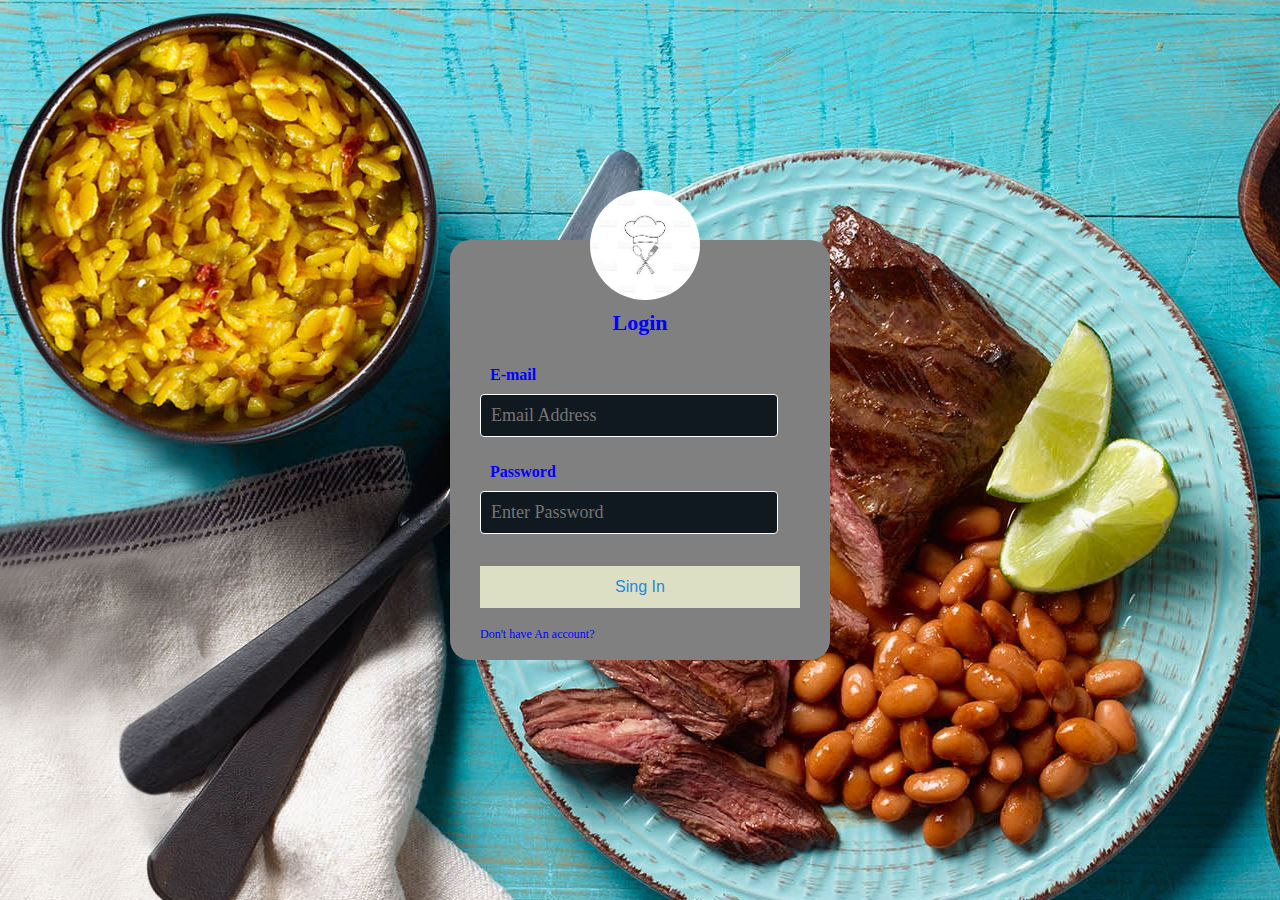
<file: CarritoCompras/index.html>
<!DOCTYPE html>
<html lang="es">

<head>
    <meta charset="UTF-8">
    <meta http-equiv="X-UA-Compatible" content="IE=edge">
    <meta name="viewport" content="width=device-width, initial-scale=1.0">
    <link rel="index.html" />
    <link href="css/style.css" rel="stylesheet" type="text/css">
    <title> Login</title>
</head>

<body class="Log">
    <div class="login-box">
        <img src="images/chef.jpg" class="avatar">
        <h1>Login</h1>
        <form role="form" onsubmit="signIn(event);" autocomplete="off">
            
            <label for="username">E-mail</label>
            <input type="email" name="email" id="email" placeholder="Email Address" required>
            <label for="password">Password</label>
            <input type="password" id="pwd" name="Pass" placeholder="Enter Password" required>
            <button type="submit">Sing In </button>
            <a href="pages/Registro.html">Don't have An account?</a>
        </form>
    </div>
    <script type="text/javascript" src="./js/scripts.js"></script>
</body>

</html>
</file>
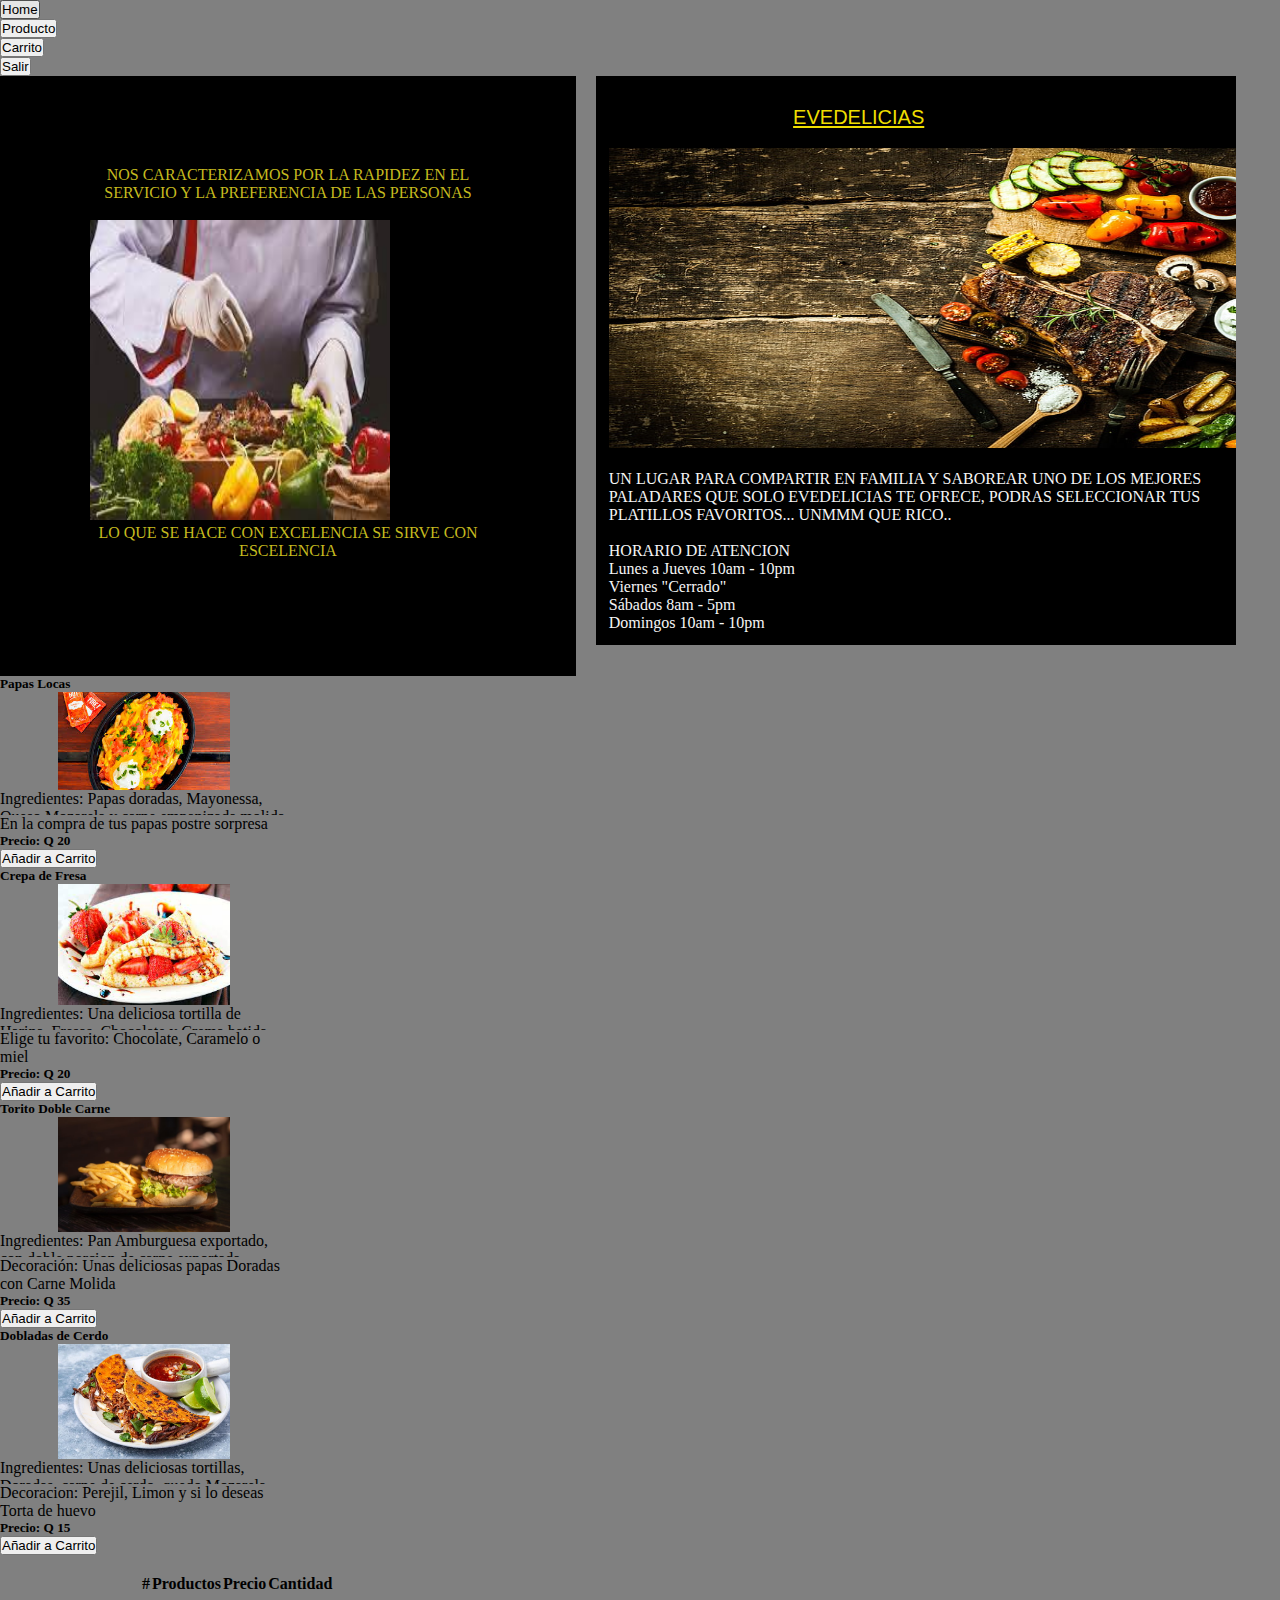
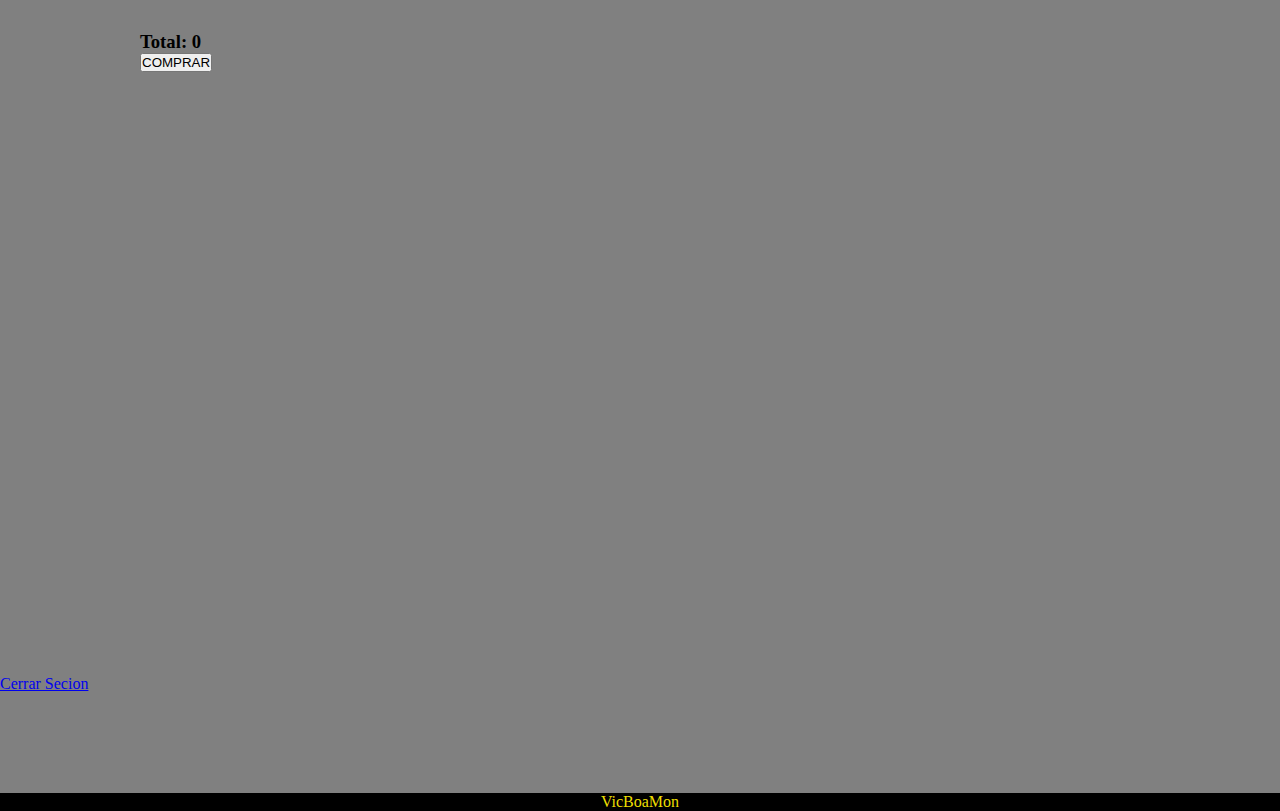
<file: CarritoCompras/pages/Carrito.html>
<!DOCTYPE html>
<html lang="es">

<head>
    <meta charset="UTF-8">
    <meta http-equiv="X-UA-Compatible" content="IE=edge">
    <meta name="viewport" content="width=device-width, initial-scale=1.0">
    <title>Carrito</title>
    <link href="https://cdn.jsdelivr.net/npm/bootstrap@5.1.0/dist/css/bootstrap.min.css" rel="stylesheet" integrity="sha384-KyZXEAg3QhqLMpG8r+8fhAXLRk2vvoC2f3B09zVXn8CA5QIVfZOJ3BCsw2P0p/We" crossorigin="anonymous">
    <link rel="stylesheet" href="../css/style.css">
</head>

<body>
    <header class="container-fluid bg-warning position-sticky top-0">
        <ul class="nav nav-pills mb-3 py-3 container " id="pills-tab" role="tablist">
            <li class="nav-item" role="presentation">
                <button class="nav-link active" id="pills-home-tab" data-bs-toggle="pill" data-bs-target="#pills-home" type="button" role="tab" aria-controls="pills-home" aria-selected="true">Home</button>
            </li>
            <li class="nav-item" role="presentation">
                <button class="nav-link" id="pills-producto-tab" data-bs-toggle="pill" data-bs-target="#pills-producto" type="button" role="tab" aria-controls="pills-producto" aria-selected="false">Producto</button>
            </li>
            <li class="nav-item" role="presentation">
                <button class="nav-link" id="pills-carrito-tab" data-bs-toggle="pill" data-bs-target="#pills-carrito" type="button" role="tab" aria-controls="pills-carrito" aria-selected="false">Carrito</button>
            </li>
            <li class="nav-item" role="presentation">
                <button class="nav-link" id="pills-exit-tab" data-bs-toggle="pill" data-bs-target="#pills-exit" type="button" role="tab" aria-controls="pills-exit" aria-selected="false">Salir</button>
            </li>
        </ul>
    </header>

    <div class="alert  container position-sticky top-0 alert-primary hide" role="alert">
        Producto Agregado!
    </div>
    <div class="alert container position-sticky top-0 alert-danger remove" role="alert">
        Producto Eliminado!
    </div>



    <div class="tab-content" id="pills-tabContent">
        <div class="tab-pane fade show active" id="pills-home" role="tabpanel" aria-labelledby="pills-home-tab">

            <div id="Base">
                <section class="inde">
                    <p>NOS CARACTERIZAMOS POR LA RAPIDEZ EN EL SERVICIO Y LA PREFERENCIA DE LAS PERSONAS</p>
                    <br>
                    <img src="../images/Chef1.jpg">
                    <br>
                    <p>LO QUE SE HACE CON EXCELENCIA SE SIRVE CON ESCELENCIA</p>

                </section>
                <aside class="Aside">
                    <br>
                    <h id="asidetitle"><u>EVEDELICIAS</u></h>
                    <br>
                    <br>
                    <img src="../images/Menu.jpg">
                    <br>
                    <br>
                    <h id="Parrafo"> UN LUGAR PARA COMPARTIR EN FAMILIA Y SABOREAR UNO DE LOS MEJORES PALADARES QUE SOLO EVEDELICIAS TE OFRECE, PODRAS SELECCIONAR TUS PLATILLOS FAVORITOS... UNMMM QUE RICO..
                    </h>
                    <br>
                    <br>
                    <h id="Parrafo">
                        HORARIO DE ATENCION
                    </h>
                    <br>
                    <h id="Parrafo">
                        Lunes a Jueves 10am - 10pm
                    </h>
                    <br>
                    <h id="Parrafo">
                        Viernes "Cerrado"
                    </h>
                    <br>
                    <h id="Parrafo">
                        Sábados 8am - 5pm
                    </h>
                    <br>
                    <h id="Parrafo">
                        Domingos 10am - 10pm
                    </h>
                </aside>
            </div>

        </div>
        <div class="tab-pane fade container" id="pills-producto" role="tabpanel" aria-labelledby="pills-producto-tab">
            <div class="row row-cols-sm-1 row row-cols-md-2 row row-cols-lg-3 row row-cols-xl-4">

                <div class="col d-flex justify-content-center-mb-4">
                    <div class="card shadow mb-1 bg-warning rounded" style="width: 18rem;">
                        <h5 class="card-title pt-2 text-center text-secondary ">Papas Locas</h5>
                        <img src="../images/Refa1.jpg" class="card-img-top" alt="...">
                        <div class="card-body">
                            <p class="card-text text-white description">Ingredientes: Papas doradas, Mayonessa, Queso Mozarela y carne empanizada molida</p>
                            <p class="card-text text-white descripti">En la compra de tus papas postre sorpresa
                            </p>
                            <h5 class="text-secondary">Precio: <span class="precio">Q 20</span></h5>
                            <div class="d-grid gap-2">
                                <button class="btn btn-primary button ">Añadir a Carrito</a>
                            </div>
                        </div>
                    </div>
                </div>

                <div class="col d-flex justify-content-center-mb-4">
                    <div class="card shadow mb-1 bg-warning rounded" style="width: 18rem;">
                        <h5 class="card-title pt-2 text-center text-secondary ">Crepa de Fresa</h5>
                        <img src="../images/Refa3.jpg" class="card-img-top" alt="...">
                        <div class="card-body">
                            <p class="card-text text-white description">Ingredientes: Una deliciosa tortilla de Harina, Fresas, Chocolate y Crema batida</p>
                            <p class="card-text text-white descripti">Elige tu favorito: Chocolate, Caramelo o miel</p>
                            <h5 class="text-secondary">Precio: <span class="precio">Q 20</span></h5>
                            <div class="d-grid gap-2">
                                <button class="btn btn-primary button ">Añadir a Carrito</a>
                            </div>
                        </div>
                    </div>
                </div>

                <div class="col d-flex justify-content-center-mb-4">
                    <div class="card shadow mb-1 bg-warning rounded" style="width: 18rem;">
                        <h5 class="card-title pt-2 text-center text-secondary ">Torito Doble Carne</h5>
                        <img src="../images/Refa2.jpg" class="card-img-top" alt="...">
                        <div class="card-body">
                            <p class="card-text text-white description">Ingredientes: Pan Amburguesa exportado, con doble porcion de carne exportada, lechuga,
                                Tomate, Cebolla y adereso.
                            </p>
                            <p class="card-text text-white descripti">Decoración:
                                Unas deliciosas papas Doradas con Carne Molida</p>
                            <h5 class="text-secondary">Precio: <span class="precio">Q 35</span></h5>
                            <div class="d-grid gap-2">
                                <button class="btn btn-primary button ">Añadir a Carrito</a>
                            </div>
                        </div>
                    </div>
                </div>

                <div class="col d-flex justify-content-center-mb-4">
                    <div class="card shadow mb-1 bg-warning rounded" style="width: 18rem;">
                        <h5 class="card-title pt-2 text-center text-secondary ">Dobladas de Cerdo</h5>
                        <img src="../images/cena1.jpg" class="card-img-top" alt="...">
                        <div class="card-body">
                            <p class="card-text text-white description">Ingredientes: Unas deliciosas tortillas,
                                Doradas, carne de cerdo, quedo Mozarela,
                                perejil y una salsita picante.
                            </p>
                            <p class="card-text text-white descripti">Decoracion:
                                Perejil, Limon y si lo deseas Torta de huevo</p>
                            <h5 class="text-secondary">Precio: <span class="precio">Q 15</span></h5>
                            <div class="d-grid gap-2">
                                <button class="btn btn-primary button ">Añadir a Carrito</a>
                            </div>
                        </div>
                    </div>
                </div>
            </div>
        </div>
        <div class="tab-pane fade carrito" id="pills-carrito" role="tabpanel" aria-labelledby="pills-carrito-tab">

            <br>

            <table class="table table table-dark table-hover">
                <thead>
                    <tr class="text-primary">
                        <th scope="col">#</th>
                        <th scope="col">Productos</th>
                        <th scope="col">Precio</th>
                        <th scope="col">Cantidad</th>
                    </tr>
                </thead>
                <tbody class="tbody">


                </tbody>
            </table>

            <br><br>
            <div class="row mx-4">
                <div class="col">
                    <h3 class="itemCarTotal text-white">Total: 0</h3>
                </div>
                <div class="col d-flex.justify content-end">
                    <button class="btn btn-success">COMPRAR</button>
                            </div>
                        </div>
                    </div>
                    <div class="tab-pane fade" id="pills-exit" role="tabpanel" aria-labelledby="pills-exit-tab">
                        <a id="Hola" href="../index.html">Cerrar Secion</a>
                    </div>
                </div>

                <footer class="bg-warnig p-3 mt-5">
                    <p class="text-center m-0 text-mute">VicBoaMon</p>
                    
                </footer>

                <script src="https://code.jquery.com/jquery-3.6.0.js" integrity="sha256-H+K7U5CnXl1h5ywQfKtSj8PCmoN9aaq30gDh27Xc0jk=" crossorigin="anonymous"></script>
                <script src="https://cdn.jsdelivr.net/npm/bootstrap@5.1.0/dist/js/bootstrap.bundle.min.js" integrity="sha384-U1DAWAznBHeqEIlVSCgzq+c9gqGAJn5c/t99JyeKa9xxaYpSvHU5awsuZVVFIhvj" crossorigin="anonymous">
                </script>
                <script src="../js/scripts.js"></script>

</body>

</html>
</file>
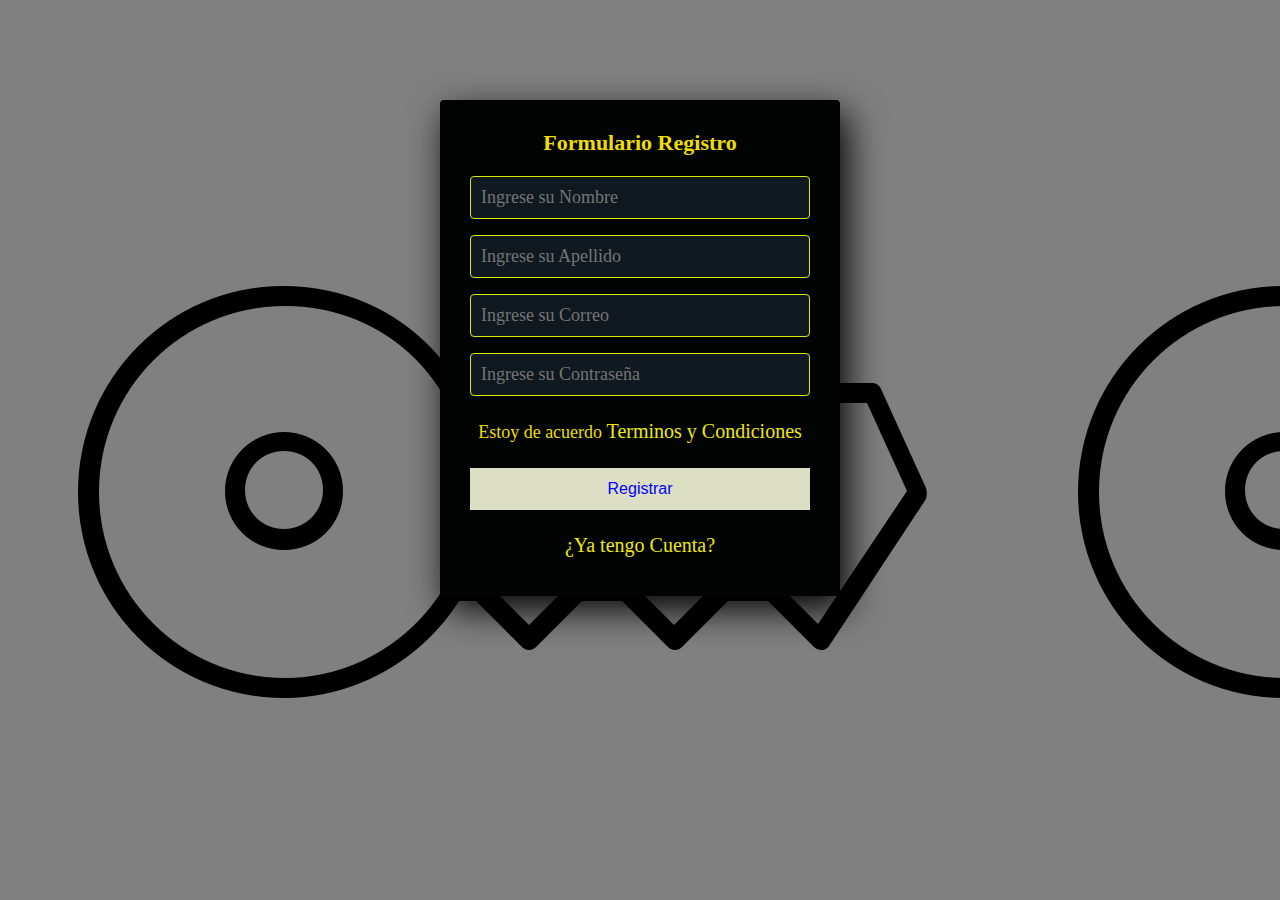
<file: CarritoCompras/pages/Registro.html>
<!DOCTYPE html>
<html lang="es">

<head>
    <meta http-equiv="Content-Type" content="text/html;charset=utf-8" />
    <link rel="Registro.html" />
    <link href="../css/style.css" rel="stylesheet" type="text/css">
    <title>Registro</title>
</head>

<body class="regis">
    <section class="form-register">
        <h4>Formulario Registro</h4>
        <form role="form" onsubmit="signUp(event);" autocomplete="off">
            <input class="controls" type="text" name="nombres" id="fname" placeholder="Ingrese su Nombre" required>
            <input class="controls" type="text" name="apellidos" id="lname" placeholder="Ingrese su Apellido" required>
            <input class="controls" type="email" name="email" id="email" placeholder="Ingrese su Correo" required>
            <input class="controls" type="password" name="correo" id="pwd" placeholder="Ingrese su Contraseña" required>
            <p>Estoy de acuerdo <a href="#">Terminos y Condiciones</a></p>
            <button class="boton" type="submit">Registrar</button>
            <p><a href="../index.html" >¿Ya tengo Cuenta?</a></p>
        </form>
    </section>

    <script type="text/javascript" src="../js/scripts.js"></script>

</body>

</html>
</file>
<file: CarritoCompras/css/style.css>
* {
    margin: 0;
    padding: 0;
    box-sizing: border-box;
}

body {
    background-color: grey;
}

header,
.alert {
    z-index: 100;
}

.hide,
.remove {
    display: none;
}



/* MENU */

#menus {
    
    background-color: aqua;
    display: block;
}

#menus img {
    
    height: 50px;
    width: 100px;
}

#menu {
    position: absolute;
    right: 15px;
}

nav {
    display: inline-block;
    text-align: left;
}

nav ul {
    list-style-type: none;
    overflow: hidden;
}

nav li {
    
    display: inline-block;
    margin-right: 15px;
}

nav a {
    display: block;
    font-size: 1.3em;
    color: #181818;
    padding-bottom: 3px;
    text-decoration: none;
}

nav a:hover {
    color: rgb(209, 47, 101);
    border-bottom: 3px solid #760001;
}


/*Secion, Aside, Footer*/

.inde {
    border-color: #020303;
    width: 45%;
    background: rgb(0, 0, 0);
    padding: 90px;
    float: left;
    height: 600px;
}

.inde img {
    height: 300px;
    width: 300px;
}

.inde p{
    text-align: center;
    color: #c5ba1f;
}
.inde .botons {
    width: 60%;
    background: #c5ba1f;
    border: none;
    padding: 20px;
    color: white;
    margin: 16px 0;
    font-size: 16px;
}

footer {
    background-color: rgb(0, 0, 0);
    color: rgb(238, 222, 0);
    text-align: center;
    margin-top: 100px;
}

#asidetitle {
    padding: 30%;
    color: rgb(238, 222, 0);
    font-family: sans-serif;
    font-size: 20px;
    text-align: center;
}

#Parrafo {
    color: whitesmoke;
}

aside {
    border-color: #020303;
    width: 50%;
    float: left;
    overflow: hidden;
    margin-left: 20px;
    padding: 1%;
    background-color: rgb(0, 0, 0);
}

.Aside img {
    height: 300px;
    width: 700px;
}


/* CSS Productos*/

.lbl-menu {
    width: 10%;
    height: 300%;
    background: #234;
    float: left;
}

.lbl-menu label {
    display: block;
    padding: 40px;
    color: rgb(238, 222, 0);
    cursor: pointer;
    transition: all 400ms ease;
    height: 140px;
}

.lbl-menu label.hover {
    background: red;
}

.content {
    width: 90%;
    float: left;
}

.content div {
    position: relative;
    line-height: 1.8;
    transition: all 600ms ease;
    opacity: 0;
    visibility: hidden;
    transform: scale(0.90);
    padding: 30px;
    background: rgb(0, 0, 0);
    padding-bottom: 40px;
}

#radio1,
#radio2,
#radio3 {
    display: none;
}

#radio1:checked~.tab1 {
    background-image: url(../images/Vod.png);
    color: black;
    display: -webkit-inline-flex;
    opacity: 1;
    visibility: visible;
    transform: scale(1);
}

#radio2:checked~.tab2 {
    color: black;
    background-image: url(../images/CER.png);
    display: -webkit-inline-flex;
    opacity: 1;
    visibility: visible;
    transform: scale(1);
}

#radio3:checked~.tab3 {
    color: black;
    background-image: url(../images/WHIS.png);
    display: -webkit-inline-flex;
    opacity: 1;
    visibility: visible;
    transform: scale(1);
}

#pro {
    text-align: center;
    height: 200px;
    width: 300px;
}


/*CSS Cocteles*/

#nu1,
#nu2,
#nu3 {
    width: 200px;
    height: 200px;
}

#TI {
    color: rgb(238, 222, 0);
    font-family: sans-serif;
    font-size: 20px;
}

.row2cols {
    border-color: rgb(255, 208, 0);
    display: grid;
    grid-template-columns: 2fr 2fr;
}

.row2cols label {
    background-color: black;
    color: blanchedalmond;
    padding: 10px;
    text-align: left;
}

.grid_container {
    display: grid;
    grid-template-columns: 1fr, 4fr, 1fr;
}

.grid_header {
    background-color: red;
    grid-column: 1/ span 3;
    text-align: center;
}

.grid_leftaside {
    background-color: red;
    grid-column: 1;
    grid-row: 2;
    text-align: center;
}

.grid_rigthaside {
    background-color: red;
    grid-column: 1;
    grid-row: 2;
    text-align: center;
}


/*CSS formulario*/

.regis {
    background-image: url('../images/llave.png');
}

.form-register {
    width: 400px;
    background: #020303;
    padding: 30px;
    margin: auto;
    margin-top: 100px;
    border-radius: 4px;
    font-family: 'calibri';
    color: rgb(238, 222, 0);
    box-shadow: 7px 13px 37px #000;
}

.form-register h4 {
    text-align: center;
    font-size: 22px;
    margin-bottom: 20px;
}

.controls {
    width: 100%;
    background: #111920;
    padding: 10px;
    border-radius: 4px;
    margin-bottom: 16px;
    border: 1px solid #dbeb00;
    font-family: 'calibri';
    font-size: 18px;
    color: white;
}

.form-register p {
    height: 40px;
    text-align: center;
    font-size: 18px;
    line-height: 40px;
}

.form-register a {
    text-decoration: none;
    font-size: 20px;
    line-height: 20px;
    color: rgb(238, 234, 11);
}

.form-register a:hover {
    color: white;
    text-decoration: underline;
}

.form-register .boton {
    width: 100%;
    border: none;
    padding: 12px;
    margin: 16px 0;
    font-size: 16px;
    cursor: pointer;
    background: #dddfc4;
    color: blue;
}

.form-register button[type="submit"]:hover {
    cursor: pointer;
    background: #ffe607;
    color: #000;
}


/*css login*/

.Log {
    background-image: url('../images/fondo5.jpg');
}

.login-box {
    width: 380px;
    height: 420px;
    background: gray;
    border-radius: 20px;
    color: blue;
    top: 50%;
    left: 50%;
    position: absolute;
    transform: translate(-50%, -50%);
    box-sizing: border-box;
    padding: 70px 30px;
}

.login-box .avatar {
    width: 110px;
    height: 110px;
    border-radius: 70%;
    position: absolute;
    top: -50px;
    left: calc(50% - 50px);
}

.login-box h1 {
    margin: 0;
    padding: 0 0 20px;
    text-align: center;
    font-size: 22px;
}

.login-box label {
    margin: 0;
    padding: 10px;
    font-weight: bold;
    display: block;
}

.login-box input {
    width: 100%;
    margin-bottom: 20px;
}

.login-box input[type="text"],
.login-box input[type="password"],
.login-box input[type="email"] {
    width: 93%;
    background: #111920;
    padding: 10px;
    border-radius: 4px;
    margin-bottom: 16px;
    border: 1px solid white;
    font-family: 'calibri';
    font-size: 18px;
    color: white;
}

.login-box button[type="submit"] {
    width: 100%;
    background: #dddfc4;
    border: none;
    padding: 12px;
    color: rgb(38, 135, 226);
    margin: 16px 0;
    font-size: 16px;
}

.login-box button[type="submit"]:hover {
    cursor: pointer;
    background: blue;
    color: #000;
}

.login-box a {
    text-decoration: none;
    font-size: 12px;
    line-height: 20px;
    color: blue;
    text-align: center;
}

.login-box a:hover {
    color: #fff;
}


/*carrito*/

.description {
    height: 25px;
    overflow: hidden;
    transition: height .3s ease-in .3s;
}

.description:hover {
    height: 80px;
}

.card-img-top {
    height: 90%;
    width: 60%;
    display: block;
    margin: auto;
}

.carrito {
    min-height: 80vh;
    max-width: 1000px;
    margin: 0 auto;
    width: 100%;
}

.table__productos {
    display: flex;
}

.table__productos>img {
    width: 9rem;
    object-fit: contain;
    border-radius: 6px;
    margin-right: 20px;
}

.table__cantidad>input {
    width: 40px;
    border: none;
    outline: 0;
    font-size: 16px;
    font-weight: 700;
    margin-right: 30px;
    margin-bottom: 20px;
}
</file>
